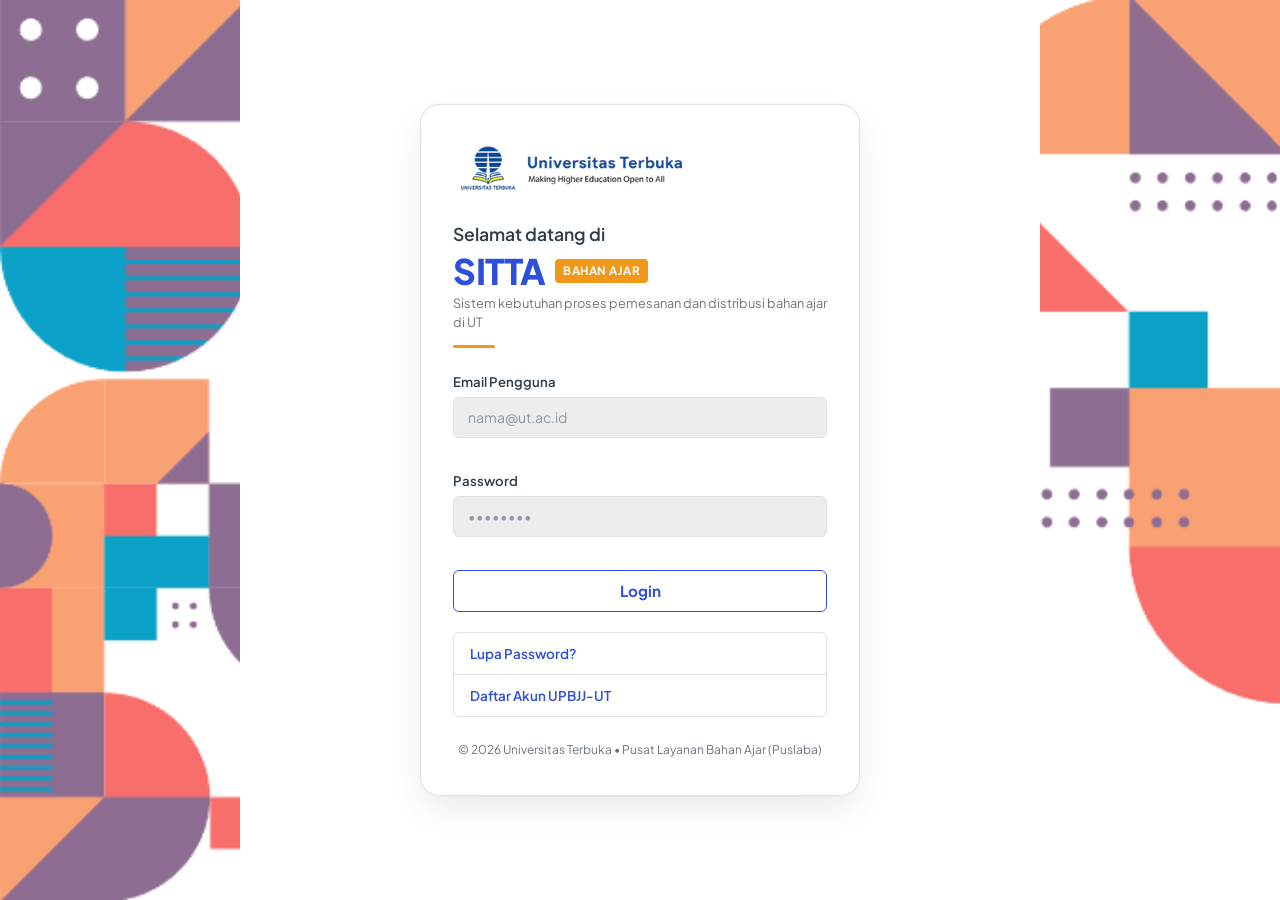
<file: index.html>
<!DOCTYPE html>
<html lang="id">
<head>
  <meta charset="UTF-8">
  <meta name="viewport" content="width=device-width, initial-scale=1.0">
  <meta http-equiv="refresh" content="0; url=./tugas_1/">
  <title>SITTA — Tugas 1</title>
</head>
<body>
  <p>Mengalihkan ke <a href="./tugas_1/">SITTA Tugas 1</a>.</p>
</body>
</html>
</file>
<file: tugas_1/css/style.css>
/* ==========================================================================
   SITTA Universitas Terbuka — MyUT Theme & Admisi UT Geometric Ornaments
   Colors: Biru #2d4fdc, Putih #fff, Abu-abu #ededed/#dee2e6, Kuning #f09819
   ========================================================================== */

:root {
  /* 4 Core MyUT Colors */
  --myut-blue: #2d4fdc;            /* Biru Khas MyUT */
  --myut-blue-hover: #1f3bbd;      /* Biru Gelap Hover */
  --myut-blue-soft: #eef2ff;       /* Biru Lembut untuk Seleksi & Background Aktif */
  --myut-blue-border: #c7d2fe;     /* Border Biru Lembut */

  --myut-white: #ffffff;           /* Putih Murni */

  --myut-gray-bg: #f8f9fa;         /* Abu-abu Latar Belakang */
  --myut-gray-input: #ededed;      /* Abu-abu Khas Input MyUT */
  --myut-gray-border: #dee2e6;     /* Abu-abu Garis Pembatas */
  --myut-gray-subtle: #f8f9fa;     /* Abu-abu Tabel Header */
  --myut-gray-text: #6c757d;       /* Abu-abu Teks Sekunder/Muted */
  --myut-gray-dark: #2d3d4a;       /* Abu-abu Gelap / Teks Utama */

  --myut-yellow: #f09819;          /* Kuning/Oranye Khas MyUT (Badge & Aksen) */
  --myut-yellow-soft: #fff8ed;     /* Kuning/Oranye Lembut */
  --myut-yellow-border: #ffe5c4;   /* Border Kuning/Oranye */

  /* Status Colors */
  --status-ok-bg: #e6f7ec;
  --status-ok-text: #1e7e34;
  --status-ok-border: #c3e6cb;

  --status-warn-bg: #fff8ed;
  --status-warn-text: #f09819;
  --status-warn-border: #ffe5c4;

  --status-info-bg: #eef2ff;
  --status-info-text: #2d4fdc;
  --status-info-border: #c7d2fe;

  --status-err-bg: #fdf2f2;
  --status-err-text: #e02424;
  --status-err-border: #f8b4b4;

  /* Sizing & Radii */
  --radius-sm: 4px;
  --radius-md: 6px;
  --radius-lg: 10px;
  --radius-xl: 20px;
  --radius-full: 9999px;

  --shadow-card: 0 1px 3px rgba(45, 61, 74, 0.06), 0 1px 2px rgba(45, 61, 74, 0.04);
  --shadow-modal: 0 10px 30px rgba(45, 61, 74, 0.15);

  --font-family: 'Plus Jakarta Sans', -apple-system, BlinkMacSystemFont, "Segoe UI", Roboto, Arial, sans-serif;
}

/* ==========================================================================
   Base Resets
   ========================================================================== */
*, *::before, *::after {
  box-sizing: border-box;
}

html, body {
  margin: 0;
  padding: 0;
  min-height: 100%;
}

body {
  font-family: var(--font-family);
  color: var(--myut-gray-dark);
  background-color: var(--myut-gray-bg);
  line-height: 1.5;
  font-size: 0.9rem;
  -webkit-font-smoothing: antialiased;
}

h1, h2, h3, h4, h5, h6 {
  color: var(--myut-gray-dark);
  font-weight: 700;
  margin-top: 0;
  margin-bottom: 0.4rem;
  line-height: 1.25;
}

h1 { font-size: 1.35rem; }
h2 { font-size: 1.15rem; }
h3 { font-size: 1rem; }

p {
  margin-top: 0;
  margin-bottom: 0.6rem;
}

a {
  color: var(--myut-blue);
  text-decoration: none;
}

a:hover {
  text-decoration: underline;
}

.muted {
  color: var(--myut-gray-text);
  font-size: 0.85rem;
}

.text-blue {
  color: var(--myut-blue);
}

.error {
  color: var(--status-err-text);
  font-size: 0.78rem;
  font-weight: 500;
  min-height: 1.1em;
  margin: 0.25rem 0 0;
}

.hidden, [hidden] {
  display: none !important;
}

/* ==========================================================================
   Buttons & Form Controls
   ========================================================================== */
.btn {
  display: inline-flex;
  align-items: center;
  justify-content: center;
  gap: 0.4rem;
  border: 1px solid transparent;
  border-radius: var(--radius-md);
  padding: 0.6rem 1.2rem;
  font-family: inherit;
  font-size: 0.88rem;
  font-weight: 600;
  cursor: pointer;
  background: var(--myut-white);
  color: var(--myut-gray-dark);
  transition: all 0.15s ease;
  line-height: 1.3;
}

.btn-primary {
  background: var(--myut-blue);
  color: var(--myut-white);
  border-color: var(--myut-blue);
}

.btn-primary:hover {
  background: var(--myut-blue-hover);
  border-color: var(--myut-blue-hover);
}

/* Tombol Outline Biru Khas MyUT */
.btn-myut-outline {
  background: var(--myut-white);
  border: 1.5px solid var(--myut-blue);
  color: var(--myut-blue);
  font-weight: 700;
  font-size: 0.95rem;
  padding: 0.65rem 1rem;
}

.btn-myut-outline:hover {
  background: var(--myut-blue);
  color: var(--myut-white);
}

.btn-ghost {
  background: var(--myut-white);
  border-color: var(--myut-gray-border);
  color: var(--myut-gray-dark);
}

.btn-ghost:hover {
  background: var(--myut-gray-bg);
}

.btn-block {
  width: 100%;
}

.btn-sm {
  padding: 0.35rem 0.75rem;
  font-size: 0.8rem;
  border-radius: var(--radius-sm);
}

.link-btn {
  background: none;
  border: none;
  color: var(--myut-blue);
  font-family: inherit;
  font-size: 0.84rem;
  font-weight: 600;
  cursor: pointer;
  padding: 0.2rem;
}

.link-btn:hover {
  text-decoration: underline;
}

/* Input Fields dengan Background Abu-Abu MyUT (#ededed) */
.field {
  display: flex;
  flex-direction: column;
  margin-bottom: 0.95rem;
}

.field label {
  font-size: 0.825rem;
  font-weight: 600;
  color: var(--myut-gray-dark);
  margin-bottom: 0.35rem;
}

.field input,
.field select,
.input-myut {
  width: 100%;
  border: 1px solid var(--myut-gray-border);
  border-radius: var(--radius-md);
  padding: 0.65rem 0.85rem;
  font-size: 0.88rem;
  font-family: inherit;
  color: var(--myut-gray-dark);
  background: var(--myut-gray-input);
  transition: all 0.15s ease;
}

.field input::placeholder,
.input-myut::placeholder {
  color: #8c98a4;
}

.field input:focus,
.field select:focus,
.input-myut:focus {
  outline: none;
  background: var(--myut-white);
  border-color: var(--myut-blue);
  box-shadow: 0 0 0 2px var(--myut-blue-soft);
}

.field input.invalid,
.field select.invalid,
.input-myut.invalid {
  border-color: var(--status-err-text);
  background-color: var(--status-err-bg);
}

.form-grid {
  display: grid;
  grid-template-columns: repeat(auto-fit, minmax(200px, 1fr));
  gap: 0.85rem 1rem;
}

/* ==========================================================================
   AUTH / LOGIN PAGE (Admisi-SIA UT Geometric Background)
   ========================================================================== */
.page-auth {
  background-color: #ffffff;
  min-height: 100vh;
  display: flex;
  align-items: center;
  justify-content: center;
  padding: 2rem 1.5rem;
  position: relative;
  overflow-x: hidden;
}

/* Ornamen Geometris Kiri & Kanan (Khas Admisi-SIA UT) */
.auth-bg-ornament-left {
  position: fixed;
  left: 0;
  top: 0;
  bottom: 0;
  width: 240px;
  background-image: url('../assets/ornament-left.png');
  background-repeat: no-repeat;
  background-size: cover;
  background-position: left center;
  pointer-events: none;
  z-index: 1;
}

.auth-bg-ornament-right {
  position: fixed;
  right: 0;
  top: 0;
  bottom: 0;
  width: 240px;
  background-image: url('../assets/ornament-right.png');
  background-repeat: no-repeat;
  background-size: cover;
  background-position: right center;
  pointer-events: none;
  z-index: 1;
}

.auth-wrapper {
  width: 100%;
  max-width: 440px;
  position: relative;
  z-index: 10;
}

.auth-card-myut {
  background: rgba(255, 255, 255, 0.98);
  border: 1px solid var(--myut-gray-border);
  border-radius: var(--radius-xl);
  padding: 2.25rem 2rem;
  box-shadow: 0 15px 35px -5px rgba(45, 61, 74, 0.12), 0 0 1px rgba(45, 61, 74, 0.2);
}

.auth-header-logo {
  text-align: left;
  margin-bottom: 1.5rem;
}

.ut-brand-img {
  height: auto;
  max-width: 240px;
  display: block;
}

.auth-welcome-block {
  margin-bottom: 1.5rem;
}

.welcome-text {
  font-size: 1.1rem;
  font-weight: 600;
  color: var(--myut-gray-dark);
  margin: 0 0 0.35rem;
}

.sitta-logo-badge {
  display: flex;
  align-items: center;
  gap: 0.6rem;
}

.sitta-text-blue {
  font-size: 2.2rem;
  font-weight: 800;
  color: var(--myut-blue);
  letter-spacing: -0.5px;
  line-height: 1;
}

.badge-tag-orange {
  background: var(--myut-yellow);
  color: var(--myut-white);
  font-size: 0.72rem;
  font-weight: 700;
  padding: 3px 8px;
  border-radius: var(--radius-sm);
  text-transform: uppercase;
  letter-spacing: 0.5px;
}

.sitta-sub-text {
  font-size: 0.8rem;
  color: var(--myut-gray-text);
  margin: 0.35rem 0 0;
}

.accent-bar-orange {
  width: 42px;
  height: 3px;
  background: var(--myut-yellow);
  border-radius: 2px;
  margin-top: 0.75rem;
}

.auth-form {
  margin-bottom: 1.25rem;
}

/* Helper Box dengan Garis Pembatas (Sesuai Screenshot MyUT) */
.myut-helper-card {
  border: 1px solid var(--myut-gray-border);
  border-radius: var(--radius-md);
  background: var(--myut-white);
  overflow: hidden;
  margin-top: 1.25rem;
}

.myut-link-row {
  width: 100%;
  padding: 0.75rem 1rem;
  background: none;
  border: none;
  color: var(--myut-blue);
  font-family: inherit;
  font-size: 0.84rem;
  font-weight: 600;
  text-align: left;
  cursor: pointer;
  transition: background 0.15s ease;
}

.myut-link-row:hover {
  background: var(--myut-blue-soft);
}

.myut-helper-divider {
  height: 1px;
  background-color: var(--myut-gray-border);
}

.auth-footer-text {
  text-align: center;
  margin-top: 1.5rem;
}

.auth-footer-text p {
  font-size: 0.75rem;
  color: var(--myut-gray-text);
  margin: 0;
}

/* ==========================================================================
   APP LAYOUT (Dashboard, Stok, Tracking)
   ========================================================================== */
.layout {
  display: grid;
  grid-template-columns: 240px 1fr;
  min-height: 100vh;
}

/* Sidebar Navigasi */
.sidebar {
  background: var(--myut-white);
  border-right: 1px solid var(--myut-gray-border);
  display: flex;
  flex-direction: column;
  padding: 1.25rem 0.85rem;
  position: sticky;
  top: 0;
  height: 100vh;
  overflow: hidden;
}

.sidebar-brand {
  display: flex;
  align-items: center;
  gap: 0.4rem;
  padding: 0.25rem 0.6rem 1.1rem;
  border-bottom: 1px solid var(--myut-gray-border);
  margin-bottom: 0.75rem;
}

.brand-name {
  color: var(--myut-blue);
  font-weight: 800;
  font-size: 1.25rem;
  letter-spacing: 0.5px;
}

.brand-tag {
  background: var(--myut-yellow);
  color: var(--myut-white);
  font-size: 0.68rem;
  font-weight: 700;
  padding: 2px 6px;
  border-radius: var(--radius-sm);
}

.nav {
  display: flex;
  flex-direction: column;
  gap: 0.2rem;
  flex: 1 1 auto;
  min-height: 0;
  overflow-y: auto;
}

.nav-section-title {
  font-size: 0.68rem;
  font-weight: 700;
  color: var(--myut-gray-text);
  text-transform: uppercase;
  letter-spacing: 0.5px;
  padding: 0.75rem 0.6rem 0.3rem;
}

.nav-item {
  display: flex;
  align-items: center;
  gap: 0.6rem;
  width: 100%;
  text-align: left;
  background: none;
  border: none;
  color: var(--myut-gray-dark);
  font-family: inherit;
  font-size: 0.85rem;
  font-weight: 500;
  padding: 0.55rem 0.65rem;
  border-radius: var(--radius-md);
  cursor: pointer;
  transition: all 0.15s ease;
}

.nav-item .nav-icon {
  display: flex;
  align-items: center;
  color: var(--myut-gray-text);
}

.nav-item:hover {
  background: var(--myut-gray-bg);
  color: var(--myut-gray-dark);
}

.nav-item:hover .nav-icon {
  color: var(--myut-blue);
}

.nav-item.is-active {
  background: var(--myut-blue-soft);
  color: var(--myut-blue);
  font-weight: 700;
}

.nav-item.is-active .nav-icon {
  color: var(--myut-blue);
}

.nav-toggle {
  justify-content: space-between;
}

.nav-item-left {
  display: flex;
  align-items: center;
  gap: 0.6rem;
}

.caret {
  font-size: 0.8rem;
  color: var(--myut-gray-text);
}

.subnav {
  display: flex;
  flex-direction: column;
  gap: 0.15rem;
  margin: 0.15rem 0 0.3rem 1.1rem;
  padding-left: 0.5rem;
  border-left: 1.5px solid var(--myut-gray-border);
}

.nav-sub {
  display: flex;
  align-items: center;
  background: none;
  border: none;
  color: var(--myut-gray-text);
  font-family: inherit;
  font-size: 0.82rem;
  text-align: left;
  padding: 0.45rem 0.6rem;
  border-radius: var(--radius-sm);
  cursor: pointer;
}

.nav-sub:hover {
  background: var(--myut-gray-bg);
  color: var(--myut-gray-dark);
}

.nav-sub.is-active {
  color: var(--myut-blue);
  font-weight: 700;
}

/* Sidebar User Info */
.sidebar-user {
  border-top: 1px solid var(--myut-gray-border);
  padding-top: 0.75rem;
  margin-top: 0.5rem;
  display: flex;
  align-items: center;
  justify-content: space-between;
}

.user-meta {
  min-width: 0;
}

.user-nama {
  margin: 0;
  font-weight: 700;
  font-size: 0.84rem;
  color: var(--myut-gray-dark);
  white-space: nowrap;
  overflow: hidden;
  text-overflow: ellipsis;
}

.user-role {
  margin: 0;
  font-size: 0.72rem;
  color: var(--myut-gray-text);
  white-space: nowrap;
  overflow: hidden;
  text-overflow: ellipsis;
}

/* ==========================================================================
   CONTENT AREA & TOPBAR
   ========================================================================== */
.content {
  width: 100%;
  max-width: 1140px;
  margin: 0 auto;
  padding: 1.5rem 1.75rem;
}

.topbar {
  display: flex;
  justify-content: space-between;
  align-items: center;
  margin-bottom: 1.25rem;
  padding-bottom: 0.85rem;
  border-bottom: 1px solid var(--myut-gray-border);
}

.topbar-left h1 {
  margin: 0 0 0.15rem;
  font-size: 1.35rem;
  color: var(--myut-gray-dark);
}

/* ==========================================================================
   PANELS & STAT CARDS
   ========================================================================== */
.panel {
  display: none;
}

.panel.is-active {
  display: block;
}

.panel-card {
  background: var(--myut-white);
  border: 1px solid var(--myut-gray-border);
  border-radius: var(--radius-md);
  padding: 1.25rem 1.4rem;
  box-shadow: var(--shadow-card);
  margin-bottom: 1.25rem;
}

.welcome-card {
  border-left: 4px solid var(--myut-blue);
}

.stat-grid {
  display: grid;
  grid-template-columns: repeat(auto-fit, minmax(200px, 1fr));
  gap: 1rem;
  margin-bottom: 1.25rem;
}

.stat-card {
  background: var(--myut-white);
  border: 1px solid var(--myut-gray-border);
  border-radius: var(--radius-md);
  padding: 1.15rem 1.25rem;
  box-shadow: var(--shadow-card);
  border-left: 3px solid var(--myut-blue);
}

.stat-card.highlight-orange {
  border-left-color: var(--myut-yellow);
}

.stat-label {
  font-size: 0.78rem;
  font-weight: 600;
  color: var(--myut-gray-text);
  text-transform: uppercase;
  letter-spacing: 0.3px;
}

.stat-value {
  margin: 0.25rem 0;
  font-size: 1.75rem;
  font-weight: 800;
  color: var(--myut-gray-dark);
  line-height: 1.2;
}

.stat-desc {
  font-size: 0.74rem;
  color: var(--myut-gray-text);
}

/* ==========================================================================
   TABLES & BADGES
   ========================================================================== */
.table-wrap {
  overflow-x: auto;
  border: 1px solid var(--myut-gray-border);
  border-radius: var(--radius-md);
  background: var(--myut-white);
  margin-top: 0.75rem;
}

.table {
  width: 100%;
  border-collapse: collapse;
  font-size: 0.86rem;
  text-align: left;
}

.table thead th {
  background: var(--myut-gray-subtle);
  color: var(--myut-gray-dark);
  font-size: 0.75rem;
  font-weight: 700;
  text-transform: uppercase;
  letter-spacing: 0.4px;
  padding: 0.75rem 0.9rem;
  border-bottom: 1px solid var(--myut-gray-border);
}

.table tbody td {
  padding: 0.75rem 0.9rem;
  border-bottom: 1px solid var(--myut-gray-border);
  color: var(--myut-gray-dark);
  vertical-align: middle;
}

.table tbody tr:last-child td {
  border-bottom: none;
}

.table tbody tr:hover {
  background-color: var(--myut-blue-soft);
}

.row-cover {
  width: 38px;
  height: 52px;
  object-fit: cover;
  border-radius: var(--radius-sm);
  display: block;
  border: 1px solid var(--myut-gray-border);
  background: var(--myut-gray-input);
}

/* Badges */
.badge {
  display: inline-flex;
  align-items: center;
  padding: 0.2rem 0.55rem;
  border-radius: var(--radius-full);
  font-size: 0.73rem;
  font-weight: 600;
  line-height: 1.2;
}

.badge-ok {
  background-color: var(--status-ok-bg);
  color: var(--status-ok-text);
  border: 1px solid var(--status-ok-border);
}

.badge-warn {
  background-color: var(--status-warn-bg);
  color: var(--status-warn-text);
  border: 1px solid var(--status-warn-border);
}

.badge-info {
  background-color: var(--status-info-bg);
  color: var(--status-info-text);
  border: 1px solid var(--status-info-border);
}

.empty {
  color: var(--myut-gray-text);
  font-size: 0.85rem;
  padding: 1.25rem;
  text-align: center;
}

/* ==========================================================================
   TRACKING PAGE & STEPPER (Dengan SVG Icons Dikemas, Dikirim, Diterima)
   ========================================================================== */
.tracking-search-card {
  max-width: 680px;
  margin: 0 auto 1.25rem;
}

.search-flex-row {
  display: flex;
  align-items: flex-end;
  gap: 0.65rem;
}

.field-search-input {
  flex: 1;
  margin-bottom: 0;
}

.empty-box {
  max-width: 680px;
  margin: 0 auto 1.25rem;
  background: var(--myut-white);
  border: 1px dashed var(--myut-gray-border);
  border-radius: var(--radius-md);
  padding: 1.25rem;
  text-align: center;
  color: var(--myut-gray-text);
}

.tracking-result-card {
  max-width: 680px;
  margin: 0 auto 1.25rem;
}

.hasil-head {
  display: flex;
  align-items: center;
  justify-content: space-between;
  padding-bottom: 0.85rem;
  margin-bottom: 1rem;
  border-bottom: 1px solid var(--myut-gray-border);
}

.hasil-label {
  font-size: 0.72rem;
  font-weight: 600;
  text-transform: uppercase;
  color: var(--myut-gray-text);
}

.hasil-head h2 {
  margin: 0.1rem 0 0;
}

/* Stepper dengan SVG Icons */
.stepper {
  list-style: none;
  display: flex;
  gap: 0.75rem;
  padding: 0;
  margin: 1rem 0 1.25rem;
}

.stepper .step {
  flex: 1;
  text-align: center;
  padding: 0.85rem 0.65rem;
  border: 1px solid var(--myut-gray-border);
  border-radius: var(--radius-md);
  background: var(--myut-white);
  color: var(--myut-gray-text);
  display: flex;
  flex-direction: column;
  align-items: center;
  gap: 0.45rem;
  transition: all 0.15s ease;
}

.step-icon-wrap {
  width: 2.3rem;
  height: 2.3rem;
  border-radius: 50%;
  background: var(--myut-gray-input);
  border: 1px solid var(--myut-gray-border);
  display: flex;
  align-items: center;
  justify-content: center;
  color: var(--myut-gray-text);
  transition: all 0.15s ease;
}

.step-icon-wrap svg {
  display: block;
}

.step-label {
  font-size: 0.82rem;
  font-weight: 600;
}

/* Status Tahap Selesai (is-done) */
.stepper .step.is-done {
  background: var(--myut-blue-soft);
  border-color: var(--myut-blue-border);
  color: var(--myut-blue);
}

.stepper .step.is-done .step-icon-wrap {
  background: var(--myut-blue);
  border-color: var(--myut-blue);
  color: var(--myut-white);
}

/* Status Tahap Aktif (is-active) */
.stepper .step.is-active {
  background: var(--myut-yellow-soft);
  border-color: var(--myut-yellow);
  color: #a35d00;
  font-weight: 700;
}

.stepper .step.is-active .step-icon-wrap {
  background: var(--myut-yellow);
  border-color: var(--myut-yellow);
  color: var(--myut-white);
}

/* Info Grid */
.info-grid {
  display: grid;
  grid-template-columns: repeat(auto-fit, minmax(130px, 1fr));
  gap: 0.65rem;
  background: var(--myut-gray-bg);
  border: 1px solid var(--myut-gray-border);
  border-radius: var(--radius-md);
  padding: 0.85rem 1rem;
  margin: 0 0 1.25rem;
}

.info-cell dt {
  font-size: 0.72rem;
  color: var(--myut-gray-text);
  margin-bottom: 0.15rem;
  font-weight: 600;
  text-transform: uppercase;
}

.info-cell dd {
  margin: 0;
  font-size: 0.86rem;
  font-weight: 700;
  color: var(--myut-gray-dark);
}

/* Timeline */
.timeline-section {
  padding-top: 0.5rem;
}

.timeline {
  list-style: none;
  margin: 0.75rem 0 0;
  padding: 0 0 0 1rem;
  border-left: 2px solid var(--myut-gray-border);
}

.timeline li {
  position: relative;
  padding: 0 0 1rem 0.75rem;
}

.timeline li::before {
  content: "";
  position: absolute;
  left: -1.35rem;
  top: 0.3rem;
  width: 8px;
  height: 8px;
  border-radius: 50%;
  background: var(--myut-blue);
}

.timeline .t-waktu {
  font-size: 0.74rem;
  color: var(--myut-gray-text);
  font-weight: 600;
  margin: 0 0 0.15rem;
}

.timeline .t-ket {
  font-size: 0.85rem;
  color: var(--myut-gray-dark);
  margin: 0;
}

/* ==========================================================================
   MODALS
   ========================================================================== */
.modal {
  position: fixed;
  inset: 0;
  background: rgba(45, 61, 74, 0.4);
  display: flex;
  align-items: center;
  justify-content: center;
  padding: 1rem;
  z-index: 999;
}

.modal-box {
  background: var(--myut-white);
  border-radius: var(--radius-md);
  padding: 1.5rem;
  width: 100%;
  max-width: 420px;
  box-shadow: var(--shadow-modal);
  border: 1px solid var(--myut-gray-border);
}

.modal-actions {
  display: flex;
  justify-content: flex-end;
  gap: 0.5rem;
  margin-top: 1rem;
}

.info-contact-card {
  background: var(--myut-gray-bg);
  border: 1px solid var(--myut-gray-border);
  border-radius: var(--radius-md);
  padding: 0.75rem 0.9rem;
  margin: 0.85rem 0;
}

.contact-item {
  display: flex;
  flex-direction: column;
  margin-bottom: 0.4rem;
}

.contact-item:last-child {
  margin-bottom: 0;
}

.contact-label {
  font-size: 0.72rem;
  color: var(--myut-gray-text);
  font-weight: 600;
}

.contact-value {
  font-size: 0.85rem;
  font-weight: 700;
  color: var(--myut-gray-dark);
}

/* ==========================================================================
   RESPONSIVE BREAKPOINTS
   ========================================================================== */
@media (max-width: 960px) {
  .auth-bg-ornament-left,
  .auth-bg-ornament-right {
    opacity: 0.35;
    width: 180px;
  }
}

@media (max-width: 820px) {
  .layout {
    grid-template-columns: 1fr;
  }

  .sidebar {
    height: auto;
    position: sticky;
    top: 0;
    z-index: 40;
    padding: 0.65rem 1rem;
    flex-direction: row;
    flex-wrap: wrap;
    align-items: center;
    gap: 0.4rem 0.85rem;
  }

  .sidebar-brand {
    padding: 0;
    margin: 0;
    border: none;
  }

  .nav-section-title {
    display: none;
  }

  .nav {
    order: 3;
    flex: 1 1 100%;
    flex-direction: row;
    overflow-x: auto;
    gap: 0.3rem;
    padding: 0.35rem 0 0.1rem;
  }

  .nav-item {
    width: auto;
    flex: 0 0 auto;
    padding: 0.45rem 0.7rem;
    font-size: 0.82rem;
    white-space: nowrap;
  }

  .nav-group {
    display: contents;
  }

  .subnav {
    flex: 0 0 auto;
    flex-direction: row;
    margin: 0;
    padding: 0;
    border: none;
    gap: 0.3rem;
  }

  .nav-sub {
    flex: 0 0 auto;
    padding: 0.45rem 0.6rem;
    white-space: nowrap;
    background: var(--myut-gray-bg);
  }

  .sidebar-user {
    order: 2;
    margin: 0 0 0 auto;
    padding: 0;
    border: none;
  }

  .sidebar-user .user-meta {
    display: none;
  }

  .content {
    padding: 1.15rem 1rem 1.75rem;
  }
}

@media (max-width: 640px) {
  .auth-bg-ornament-left,
  .auth-bg-ornament-right {
    display: none;
  }

  .auth-card-myut {
    padding: 1.75rem 1.25rem;
  }

  .search-flex-row {
    flex-direction: column;
  }

  .search-flex-row .btn {
    width: 100%;
  }

  .stepper {
    flex-direction: column;
  }

  .modal-actions {
    flex-direction: column;
  }

  .modal-actions .btn {
    width: 100%;
  }
}
</file>
<file: tugas_2/css/style.css>
/* ==========================================================================
   SITTA Universitas Terbuka — MyUT Theme & Admisi UT Geometric Ornaments
   Colors: Biru #2d4fdc, Putih #fff, Abu-abu #ededed/#dee2e6, Kuning #f09819
   ========================================================================== */

:root {
  /* 4 Core MyUT Colors */
  --myut-blue: #2d4fdc;            /* Biru Khas MyUT */
  --myut-blue-hover: #1f3bbd;      /* Biru Gelap Hover */
  --myut-blue-soft: #eef2ff;       /* Biru Lembut untuk Seleksi & Background Aktif */
  --myut-blue-border: #c7d2fe;     /* Border Biru Lembut */

  --myut-white: #ffffff;           /* Putih Murni */

  --myut-gray-bg: #f8f9fa;         /* Abu-abu Latar Belakang */
  --myut-gray-input: #ededed;      /* Abu-abu Khas Input MyUT */
  --myut-gray-border: #dee2e6;     /* Abu-abu Garis Pembatas */
  --myut-gray-subtle: #f8f9fa;     /* Abu-abu Tabel Header */
  --myut-gray-text: #6c757d;       /* Abu-abu Teks Sekunder/Muted */
  --myut-gray-dark: #2d3d4a;       /* Abu-abu Gelap / Teks Utama */

  --myut-yellow: #f09819;          /* Kuning/Oranye Khas MyUT (Badge & Aksen) */
  --myut-yellow-soft: #fff8ed;     /* Kuning/Oranye Lembut */
  --myut-yellow-border: #ffe5c4;   /* Border Kuning/Oranye */

  /* Status Colors */
  --status-ok-bg: #e6f7ec;
  --status-ok-text: #1e7e34;
  --status-ok-border: #c3e6cb;

  --status-warn-bg: #fff8ed;
  --status-warn-text: #f09819;
  --status-warn-border: #ffe5c4;

  --status-info-bg: #eef2ff;
  --status-info-text: #2d4fdc;
  --status-info-border: #c7d2fe;

  --status-err-bg: #fdf2f2;
  --status-err-text: #e02424;
  --status-err-border: #f8b4b4;

  /* Sizing & Radii */
  --radius-sm: 4px;
  --radius-md: 6px;
  --radius-lg: 10px;
  --radius-xl: 20px;
  --radius-full: 9999px;

  --shadow-card: 0 1px 3px rgba(45, 61, 74, 0.06), 0 1px 2px rgba(45, 61, 74, 0.04);
  --shadow-modal: 0 10px 30px rgba(45, 61, 74, 0.15);

  --font-family: 'Plus Jakarta Sans', -apple-system, BlinkMacSystemFont, "Segoe UI", Roboto, Arial, sans-serif;
}

/* ==========================================================================
   Base Resets
   ========================================================================== */
*, *::before, *::after {
  box-sizing: border-box;
}

html, body {
  margin: 0;
  padding: 0;
  min-height: 100%;
  width: 100%;
  max-width: 100%;
}

.page-app {
  height: 100vh;
  max-height: 100vh;
  overflow: hidden;
}

body {
  font-family: var(--font-family);
  color: var(--myut-gray-dark);
  background-color: var(--myut-gray-bg);
  line-height: 1.5;
  font-size: 0.9rem;
  -webkit-font-smoothing: antialiased;
}

h1, h2, h3, h4, h5, h6 {
  color: var(--myut-gray-dark);
  font-weight: 700;
  margin-top: 0;
  margin-bottom: 0.4rem;
  line-height: 1.25;
}

h1 { font-size: 1.35rem; }
h2 { font-size: 1.15rem; }
h3 { font-size: 1rem; }

p {
  margin-top: 0;
  margin-bottom: 0.6rem;
}

a {
  color: var(--myut-blue);
  text-decoration: none;
}

a:hover {
  text-decoration: underline;
}

.muted {
  color: var(--myut-gray-text);
  font-size: 0.85rem;
}

.text-blue {
  color: var(--myut-blue);
}

.error {
  color: var(--status-err-text);
  font-size: 0.78rem;
  font-weight: 500;
  min-height: 1.1em;
  margin: 0.25rem 0 0;
}

.hidden, [hidden] {
  display: none !important;
}

/* ==========================================================================
   Buttons & Form Controls
   ========================================================================== */
.btn {
  display: inline-flex;
  align-items: center;
  justify-content: center;
  gap: 0.4rem;
  border: 1px solid transparent;
  border-radius: var(--radius-md);
  padding: 0.6rem 1.2rem;
  font-family: inherit;
  font-size: 0.88rem;
  font-weight: 600;
  cursor: pointer;
  background: var(--myut-white);
  color: var(--myut-gray-dark);
  transition: all 0.15s ease;
  line-height: 1.3;
}

.btn-primary {
  background: var(--myut-blue);
  color: var(--myut-white);
  border-color: var(--myut-blue);
}

.btn-primary:hover {
  background: var(--myut-blue-hover);
  border-color: var(--myut-blue-hover);
}

/* Tombol Outline Biru Khas MyUT */
.btn-myut-outline {
  background: var(--myut-white);
  border: 1.5px solid var(--myut-blue);
  color: var(--myut-blue);
  font-weight: 700;
  font-size: 0.95rem;
  padding: 0.65rem 1rem;
}

.btn-myut-outline:hover {
  background: var(--myut-blue);
  color: var(--myut-white);
}

.btn-ghost {
  background: var(--myut-white);
  border-color: var(--myut-gray-border);
  color: var(--myut-gray-dark);
}

.btn-ghost:hover {
  background: var(--myut-gray-bg);
}

.btn-block {
  width: 100%;
}

.btn-sm {
  padding: 0.35rem 0.75rem;
  font-size: 0.8rem;
  border-radius: var(--radius-sm);
}

.link-btn {
  background: none;
  border: none;
  color: var(--myut-blue);
  font-family: inherit;
  font-size: 0.84rem;
  font-weight: 600;
  cursor: pointer;
  padding: 0.2rem;
}

.link-btn:hover {
  text-decoration: underline;
}

/* Input Fields dengan Background Abu-Abu MyUT (#ededed) */
.field {
  display: flex;
  flex-direction: column;
  margin-bottom: 0.95rem;
}

.field label {
  font-size: 0.825rem;
  font-weight: 600;
  color: var(--myut-gray-dark);
  margin-bottom: 0.35rem;
}

.field input,
.field select,
.input-myut {
  width: 100%;
  border: 1px solid var(--myut-gray-border);
  border-radius: var(--radius-md);
  padding: 0.65rem 0.85rem;
  font-size: 0.88rem;
  font-family: inherit;
  color: var(--myut-gray-dark);
  background: var(--myut-gray-input);
  transition: all 0.15s ease;
}

.field input::placeholder,
.input-myut::placeholder {
  color: #8c98a4;
}

.field input:focus,
.field select:focus,
.input-myut:focus {
  outline: none;
  background: var(--myut-white);
  border-color: var(--myut-blue);
  box-shadow: 0 0 0 2px var(--myut-blue-soft);
}

.field input.invalid,
.field select.invalid,
.input-myut.invalid,
.input-myut.input-error {
  border-color: var(--status-err-text);
  background-color: var(--status-err-bg);
}

.input-myut.invalid:focus,
.input-myut.input-error:focus {
  border-color: var(--status-err-text);
  box-shadow: 0 0 0 2px rgba(224, 36, 36, 0.15);
}


.form-grid {
  display: grid;
  grid-template-columns: repeat(auto-fit, minmax(200px, 1fr));
  gap: 0.85rem 1rem;
}

/* ==========================================================================
   AUTH / LOGIN PAGE (Admisi-SIA UT Geometric Background)
   ========================================================================== */
.page-auth {
  background-color: #ffffff;
  min-height: 100vh;
  display: flex;
  align-items: center;
  justify-content: center;
  padding: 2rem 1.5rem;
  position: relative;
  overflow-x: hidden;
}

/* Ornamen Geometris Kiri & Kanan (Khas Admisi-SIA UT) */
.auth-bg-ornament-left {
  position: fixed;
  left: 0;
  top: 0;
  bottom: 0;
  width: 240px;
  background-image: url('../assets/ornament-left.png');
  background-repeat: no-repeat;
  background-size: cover;
  background-position: left center;
  pointer-events: none;
  z-index: 1;
}

.auth-bg-ornament-right {
  position: fixed;
  right: 0;
  top: 0;
  bottom: 0;
  width: 240px;
  background-image: url('../assets/ornament-right.png');
  background-repeat: no-repeat;
  background-size: cover;
  background-position: right center;
  pointer-events: none;
  z-index: 1;
}

.auth-wrapper {
  width: 100%;
  max-width: 440px;
  position: relative;
  z-index: 10;
}

.auth-card-myut {
  background: rgba(255, 255, 255, 0.98);
  border: 1px solid var(--myut-gray-border);
  border-radius: var(--radius-xl);
  padding: 2.25rem 2rem;
  box-shadow: 0 15px 35px -5px rgba(45, 61, 74, 0.12), 0 0 1px rgba(45, 61, 74, 0.2);
}

.auth-header-logo {
  text-align: left;
  margin-bottom: 1.5rem;
}

.ut-brand-img {
  height: auto;
  max-width: 240px;
  display: block;
}

.auth-welcome-block {
  margin-bottom: 1.5rem;
}

.welcome-text {
  font-size: 1.1rem;
  font-weight: 600;
  color: var(--myut-gray-dark);
  margin: 0 0 0.35rem;
}

.sitta-logo-badge {
  display: flex;
  align-items: center;
  gap: 0.6rem;
}

.sitta-text-blue {
  font-size: 2.2rem;
  font-weight: 800;
  color: var(--myut-blue);
  letter-spacing: -0.5px;
  line-height: 1;
}

.badge-tag-orange {
  background: var(--myut-yellow);
  color: var(--myut-white);
  font-size: 0.72rem;
  font-weight: 700;
  padding: 3px 8px;
  border-radius: var(--radius-sm);
  text-transform: uppercase;
  letter-spacing: 0.5px;
}

.sitta-sub-text {
  font-size: 0.8rem;
  color: var(--myut-gray-text);
  margin: 0.35rem 0 0;
}

.accent-bar-orange {
  width: 42px;
  height: 3px;
  background: var(--myut-yellow);
  border-radius: 2px;
  margin-top: 0.75rem;
}

.auth-form {
  margin-bottom: 1.25rem;
}

/* Helper Box dengan Garis Pembatas (Sesuai Screenshot MyUT) */
.myut-helper-card {
  border: 1px solid var(--myut-gray-border);
  border-radius: var(--radius-md);
  background: var(--myut-white);
  overflow: hidden;
  margin-top: 1.25rem;
}

.myut-link-row {
  width: 100%;
  padding: 0.75rem 1rem;
  background: none;
  border: none;
  color: var(--myut-blue);
  font-family: inherit;
  font-size: 0.84rem;
  font-weight: 600;
  text-align: left;
  cursor: pointer;
  transition: background 0.15s ease;
}

.myut-link-row:hover {
  background: var(--myut-blue-soft);
}

.myut-helper-divider {
  height: 1px;
  background-color: var(--myut-gray-border);
}

.auth-footer-text {
  text-align: center;
  margin-top: 1.5rem;
}

.auth-footer-text p {
  font-size: 0.75rem;
  color: var(--myut-gray-text);
  margin: 0;
}

/* ==========================================================================
   APP LAYOUT (Dashboard, Stok, Tracking)
   ========================================================================== */
.layout {
  display: flex;
  height: 100vh;
  max-height: 100vh;
  overflow: hidden;
  width: 100%;
  box-sizing: border-box;
}

/* Sidebar Navigasi */
.sidebar {
  background: var(--myut-white);
  border-right: 1px solid var(--myut-gray-border);
  display: flex;
  flex-direction: column;
  padding: 1.25rem 0.85rem;
  width: 240px;
  min-width: 240px;
  max-width: 240px;
  height: 100vh;
  max-height: 100vh;
  box-sizing: border-box;
  flex-shrink: 0;
  overflow: hidden;
}

.sidebar-header {
  display: flex;
  align-items: center;
  justify-content: space-between;
  width: 100%;
  flex-shrink: 0;
}

.btn-hamburger {
  display: none;
  align-items: center;
  justify-content: center;
  width: 38px;
  height: 38px;
  background: var(--myut-white);
  border: 1px solid var(--myut-gray-border);
  border-radius: var(--radius-md);
  color: var(--myut-gray-dark);
  cursor: pointer;
  padding: 0;
  transition: all 0.2s ease;
}

.btn-hamburger:hover,
.btn-hamburger:focus {
  background: var(--myut-blue-soft);
  color: var(--myut-blue);
  border-color: var(--myut-blue-border);
  outline: none;
}

.icon-hamburger,
.icon-close {
  display: block;
}

.sidebar-collapse {
  display: flex;
  flex-direction: column;
  flex: 1;
  min-height: 0;
  overflow: hidden;
}

.sidebar-brand {
  display: flex;
  align-items: center;
  gap: 0.4rem;
  padding: 0.25rem 0.6rem 1.1rem;
  border-bottom: 1px solid var(--myut-gray-border);
  margin-bottom: 0.75rem;
}

.brand-name {
  color: var(--myut-blue);
  font-weight: 800;
  font-size: 1.25rem;
  letter-spacing: 0.5px;
}

.brand-tag {
  background: var(--myut-yellow);
  color: var(--myut-white);
  font-size: 0.68rem;
  font-weight: 700;
  padding: 2px 6px;
  border-radius: var(--radius-sm);
}

.nav {
  display: flex;
  flex-direction: column;
  gap: 0.2rem;
  flex: 1 1 auto;
  min-height: 0;
  overflow-y: auto;
}

.nav-section-title {
  font-size: 0.68rem;
  font-weight: 700;
  color: var(--myut-gray-text);
  text-transform: uppercase;
  letter-spacing: 0.5px;
  padding: 0.75rem 0.6rem 0.3rem;
}

.nav-item {
  display: flex;
  align-items: center;
  gap: 0.6rem;
  width: 100%;
  text-align: left;
  background: none;
  border: none;
  color: var(--myut-gray-dark);
  font-family: inherit;
  font-size: 0.85rem;
  font-weight: 500;
  padding: 0.55rem 0.65rem;
  border-radius: var(--radius-md);
  cursor: pointer;
  transition: all 0.15s ease;
}

.nav-item .nav-icon {
  display: flex;
  align-items: center;
  color: var(--myut-gray-text);
}

.nav-item:hover {
  background: var(--myut-gray-bg);
  color: var(--myut-gray-dark);
}

.nav-item:hover .nav-icon {
  color: var(--myut-blue);
}

.nav-item.is-active {
  background: var(--myut-blue-soft);
  color: var(--myut-blue);
  font-weight: 700;
}

.nav-item.is-active .nav-icon {
  color: var(--myut-blue);
}

.nav-toggle {
  justify-content: space-between;
}

.nav-item-left {
  display: flex;
  align-items: center;
  gap: 0.6rem;
}

.caret {
  font-size: 0.8rem;
  color: var(--myut-gray-text);
}

.subnav {
  display: flex;
  flex-direction: column;
  gap: 0.15rem;
  margin: 0.15rem 0 0.3rem 1.1rem;
  padding-left: 0.5rem;
  border-left: 1.5px solid var(--myut-gray-border);
}

.nav-sub {
  display: flex;
  align-items: center;
  background: none;
  border: none;
  color: var(--myut-gray-text);
  font-family: inherit;
  font-size: 0.82rem;
  text-align: left;
  padding: 0.45rem 0.6rem;
  border-radius: var(--radius-sm);
  cursor: pointer;
}

.nav-sub:hover {
  background: var(--myut-gray-bg);
  color: var(--myut-gray-dark);
}

.nav-sub.is-active {
  color: var(--myut-blue);
  font-weight: 700;
}

/* Sidebar User Info */
.sidebar-user {
  border-top: 1px solid var(--myut-gray-border);
  padding-top: 0.75rem;
  margin-top: auto;
  flex-shrink: 0;
  display: flex;
  align-items: center;
  justify-content: space-between;
  background: var(--myut-white);
}

.user-meta {
  min-width: 0;
}

.user-nama {
  margin: 0;
  font-weight: 700;
  font-size: 0.84rem;
  color: var(--myut-gray-dark);
  white-space: nowrap;
  overflow: hidden;
  text-overflow: ellipsis;
}

.user-role {
  margin: 0;
  font-size: 0.72rem;
  color: var(--myut-gray-text);
  white-space: nowrap;
  overflow: hidden;
  text-overflow: ellipsis;
}

/* ==========================================================================
   CONTENT AREA & TOPBAR
   ========================================================================== */
.content {
  flex: 1;
  height: 100vh;
  max-height: 100vh;
  overflow-y: auto;
  overflow-x: hidden;
  width: 100%;
  min-width: 0;
  padding: 1.5rem 1.75rem 2.5rem;
  box-sizing: border-box;
}

.topbar {
  display: flex;
  justify-content: space-between;
  align-items: center;
  margin-bottom: 1.25rem;
  padding-bottom: 0.85rem;
  border-bottom: 1px solid var(--myut-gray-border);
}

.topbar-left h1 {
  margin: 0 0 0.15rem;
  font-size: 1.35rem;
  color: var(--myut-gray-dark);
}

/* ==========================================================================
   PANELS & STAT CARDS
   ========================================================================== */
.panel {
  display: none;
}

.panel.is-active {
  display: block;
}

.panel-card {
  background: var(--myut-white);
  border: 1px solid var(--myut-gray-border);
  border-radius: var(--radius-md);
  padding: 1.25rem 1.4rem;
  box-shadow: var(--shadow-card);
  margin-bottom: 1.25rem;
  width: 100%;
  max-width: 100%;
  min-width: 0;
  box-sizing: border-box;
}

.welcome-card {
  border-left: 4px solid var(--myut-blue);
}

.stat-grid {
  display: grid;
  grid-template-columns: repeat(auto-fit, minmax(200px, 1fr));
  gap: 1rem;
  margin-bottom: 1.25rem;
}

.stat-card {
  background: var(--myut-white);
  border: 1px solid var(--myut-gray-border);
  border-radius: var(--radius-md);
  padding: 1.15rem 1.25rem;
  box-shadow: var(--shadow-card);
  border-left: 3px solid var(--myut-blue);
}

.stat-card.highlight-orange {
  border-left-color: var(--myut-yellow);
}

.stat-label {
  font-size: 0.78rem;
  font-weight: 600;
  color: var(--myut-gray-text);
  text-transform: uppercase;
  letter-spacing: 0.3px;
}

.stat-value {
  margin: 0.25rem 0;
  font-size: 1.75rem;
  font-weight: 800;
  color: var(--myut-gray-dark);
  line-height: 1.2;
}

.stat-desc {
  font-size: 0.74rem;
  color: var(--myut-gray-text);
}

/* ==========================================================================
   TABLES & BADGES
   ========================================================================== */
.table-wrap {
  width: 100%;
  max-width: 100%;
  overflow-x: auto;
  -webkit-overflow-scrolling: touch;
  border: 1px solid var(--myut-gray-border);
  border-radius: var(--radius-md);
  background: var(--myut-white);
  margin-top: 0.5rem;
  box-sizing: border-box;
  position: relative;
}

.table-wrap::-webkit-scrollbar {
  height: 6px;
}

.table-wrap::-webkit-scrollbar-track {
  background: var(--myut-gray-bg);
  border-radius: 4px;
}

.table-wrap::-webkit-scrollbar-thumb {
  background: #c7d2fe;
  border-radius: 4px;
}

.table-wrap::-webkit-scrollbar-thumb:hover {
  background: var(--myut-blue);
}

.table {
  width: 100%;
  min-width: 760px;
  border-collapse: collapse;
  font-size: 0.86rem;
  text-align: left;
}

.table thead th {
  background: var(--myut-gray-subtle);
  color: var(--myut-gray-dark);
  font-size: 0.75rem;
  font-weight: 700;
  text-transform: uppercase;
  letter-spacing: 0.4px;
  padding: 0.75rem 0.9rem;
  border-bottom: 1px solid var(--myut-gray-border);
}

.table tbody td {
  padding: 0.75rem 0.9rem;
  border-bottom: 1px solid var(--myut-gray-border);
  color: var(--myut-gray-dark);
  vertical-align: middle;
}

.table tbody tr:last-child td {
  border-bottom: none;
}

.table tbody tr:hover {
  background-color: var(--myut-blue-soft);
}

.row-cover {
  width: 38px;
  height: 52px;
  object-fit: cover;
  border-radius: var(--radius-sm);
  display: block;
  border: 1px solid var(--myut-gray-border);
  background: var(--myut-gray-input);
}

/* Badges & Tags (Desain Profesional Non-AI Slop) */
.badge {
  display: inline-flex;
  align-items: center;
  justify-content: center;
  padding: 0.22rem 0.6rem;
  border-radius: var(--radius-sm);
  font-size: 0.72rem;
  font-weight: 600;
  line-height: 1.25;
  letter-spacing: 0.02em;
  white-space: nowrap;
}

/* Kategori Bahan Ajar (Default: MK Wajib, MK Pilihan, dll) */
.badge-kategori {
  background-color: #f8fafc;
  color: #334155;
  border: 1px solid #cbd5e1;
}

/* Kategori Khusus Praktikum */
.badge-praktikum,
.badge-kategori-praktikum {
  background-color: #f0f4f8;
  color: #1e3a5f;
  border: 1px solid #94a3b8;
}

/* Status Aman / Selesai / Diterima (Solid Hijau + Teks Putih) */
.badge-ok,
.badge-success {
  background-color: #16a34a;
  color: #ffffff;
  border: 1px solid #16a34a;
}

/* Status Kritis / Menipis / Proses (Solid Kuning + Teks Putih) */
.badge-warn,
.badge-warning {
  background-color: #f09819;
  color: #ffffff;
  border: 1px solid #f09819;
}

/* Status Habis (Solid Merah + Teks Putih) */
.badge-danger {
  background-color: #dc2626;
  color: #ffffff;
  border: 1px solid #dc2626;
}

/* Status Info / Dalam Perjalanan (Solid Biru + Teks Putih) */
.badge-info {
  background-color: #2d4fdc;
  color: #ffffff;
  border: 1px solid #2d4fdc;
}


.empty {
  color: var(--myut-gray-text);
  font-size: 0.85rem;
  padding: 1.25rem;
  text-align: center;
}

/* ==========================================================================
   TRACKING PAGE & STEPPER (Dengan SVG Icons Dikemas, Dikirim, Diterima)
   ========================================================================== */
.tracking-search-card {
  max-width: 680px;
  margin: 0 auto 1.25rem;
}

.search-flex-row {
  display: flex;
  align-items: flex-end;
  gap: 0.65rem;
}

.field-search-input {
  flex: 1;
  margin-bottom: 0;
}

.empty-box {
  max-width: 680px;
  margin: 0 auto 1.25rem;
  background: var(--myut-white);
  border: 1px dashed var(--myut-gray-border);
  border-radius: var(--radius-md);
  padding: 1.25rem;
  text-align: center;
  color: var(--myut-gray-text);
}

.tracking-result-card {
  max-width: 680px;
  margin: 0 auto 1.25rem;
}

.hasil-head {
  display: flex;
  align-items: center;
  justify-content: space-between;
  padding-bottom: 0.85rem;
  margin-bottom: 1rem;
  border-bottom: 1px solid var(--myut-gray-border);
}

.hasil-label {
  font-size: 0.72rem;
  font-weight: 600;
  text-transform: uppercase;
  color: var(--myut-gray-text);
}

.hasil-head h2 {
  margin: 0.1rem 0 0;
}

/* Stepper dengan SVG Icons */
.stepper {
  list-style: none;
  display: flex;
  gap: 0.75rem;
  padding: 0;
  margin: 1rem 0 1.25rem;
}

.stepper .step {
  flex: 1;
  text-align: center;
  padding: 0.85rem 0.65rem;
  border: 1px solid var(--myut-gray-border);
  border-radius: var(--radius-md);
  background: var(--myut-white);
  color: var(--myut-gray-text);
  display: flex;
  flex-direction: column;
  align-items: center;
  gap: 0.45rem;
  transition: all 0.15s ease;
}

.step-icon-wrap {
  width: 2.3rem;
  height: 2.3rem;
  border-radius: 50%;
  background: var(--myut-gray-input);
  border: 1px solid var(--myut-gray-border);
  display: flex;
  align-items: center;
  justify-content: center;
  color: var(--myut-gray-text);
  transition: all 0.15s ease;
}

.step-icon-wrap svg {
  display: block;
}

.step-label {
  font-size: 0.82rem;
  font-weight: 600;
}

/* Status Tahap Selesai (is-done) */
.stepper .step.is-done {
  background: var(--myut-blue-soft);
  border-color: var(--myut-blue-border);
  color: var(--myut-blue);
}

.stepper .step.is-done .step-icon-wrap {
  background: var(--myut-blue);
  border-color: var(--myut-blue);
  color: var(--myut-white);
}

/* Status Tahap Aktif (is-active) */
.stepper .step.is-active {
  background: var(--myut-yellow-soft);
  border-color: var(--myut-yellow);
  color: #a35d00;
  font-weight: 700;
}

.stepper .step.is-active .step-icon-wrap {
  background: var(--myut-yellow);
  border-color: var(--myut-yellow);
  color: var(--myut-white);
}

/* Info Grid */
.info-grid {
  display: grid;
  grid-template-columns: repeat(auto-fit, minmax(130px, 1fr));
  gap: 0.65rem;
  background: var(--myut-gray-bg);
  border: 1px solid var(--myut-gray-border);
  border-radius: var(--radius-md);
  padding: 0.85rem 1rem;
  margin: 0 0 1.25rem;
}

.info-cell dt {
  font-size: 0.72rem;
  color: var(--myut-gray-text);
  margin-bottom: 0.15rem;
  font-weight: 600;
  text-transform: uppercase;
}

.info-cell dd {
  margin: 0;
  font-size: 0.86rem;
  font-weight: 700;
  color: var(--myut-gray-dark);
}

/* Timeline */
.timeline-section {
  padding-top: 0.5rem;
}

.timeline {
  list-style: none;
  margin: 0.75rem 0 0;
  padding: 0 0 0 1rem;
  border-left: 2px solid var(--myut-gray-border);
}

.timeline li {
  position: relative;
  padding: 0 0 1rem 0.75rem;
}

.timeline li::before {
  content: "";
  position: absolute;
  left: -1.35rem;
  top: 0.3rem;
  width: 8px;
  height: 8px;
  border-radius: 50%;
  background: var(--myut-blue);
}

.timeline .t-waktu {
  font-size: 0.74rem;
  color: var(--myut-gray-text);
  font-weight: 600;
  margin: 0 0 0.15rem;
}

.timeline .t-ket {
  font-size: 0.85rem;
  color: var(--myut-gray-dark);
  margin: 0;
}

/* ==========================================================================
   MODALS
   ========================================================================== */
.modal {
  position: fixed;
  inset: 0;
  background: rgba(45, 61, 74, 0.4);
  display: flex;
  align-items: center;
  justify-content: center;
  padding: 1rem;
  z-index: 999;
}

.modal-box {
  background: var(--myut-white);
  border-radius: var(--radius-md);
  padding: 1.5rem;
  width: 100%;
  max-width: 420px;
  box-shadow: var(--shadow-modal);
  border: 1px solid var(--myut-gray-border);
}

.modal-actions {
  display: flex;
  justify-content: flex-end;
  gap: 0.5rem;
  margin-top: 1rem;
}

.info-contact-card {
  background: var(--myut-gray-bg);
  border: 1px solid var(--myut-gray-border);
  border-radius: var(--radius-md);
  padding: 0.75rem 0.9rem;
  margin: 0.85rem 0;
}

.contact-item {
  display: flex;
  flex-direction: column;
  margin-bottom: 0.4rem;
}

.contact-item:last-child {
  margin-bottom: 0;
}

.contact-label {
  font-size: 0.72rem;
  color: var(--myut-gray-text);
  font-weight: 600;
}

.contact-value {
  font-size: 0.85rem;
  font-weight: 700;
  color: var(--myut-gray-dark);
}

.advice-safe {
  color: var(--status-ok-text);
}

.advice-warn {
  color: #d97706;
}

/* Mini Toolbar Format Catatan */
.format-toolbar {
  display: inline-flex;
  align-items: center;
  gap: 0.25rem;
  background: var(--myut-gray-bg);
  padding: 3px 5px;
  border-radius: var(--radius-sm);
  border: 1px solid var(--myut-gray-border);
}

.btn-format {
  display: inline-flex;
  align-items: center;
  gap: 0.25rem;
  padding: 0.18rem 0.45rem;
  font-size: 0.72rem;
  font-weight: 600;
  color: var(--myut-gray-dark);
  background: var(--myut-white);
  border: 1px solid var(--myut-gray-border);
  border-radius: var(--radius-sm);
  cursor: pointer;
  transition: all 0.15s ease;
  line-height: 1.2;
}

.btn-format:hover {
  background: var(--myut-blue-soft);
  color: var(--myut-blue);
  border-color: var(--myut-blue-border);
}

.btn-format:active {
  transform: scale(0.97);
}

.btn-format-clear {
  color: var(--myut-gray-text);
  font-size: 0.68rem;
}

.btn-format-clear:hover {
  background: #fef2f2;
  color: #dc2626;
  border-color: #fecaca;
}

.catatan-preview-wrap {
  display: flex;
  align-items: center;
  gap: 0.5rem;
  margin-top: 0.4rem;
  padding: 0.4rem 0.65rem;
  background: var(--myut-gray-bg);
  border: 1px dashed var(--myut-gray-border);
  border-radius: var(--radius-sm);
  font-size: 0.78rem;
}

.catatan-preview-wrap .preview-label {
  font-weight: 700;
  color: var(--myut-gray-text);
  font-size: 0.7rem;
  text-transform: uppercase;
  letter-spacing: 0.3px;
  flex-shrink: 0;
}

.catatan-preview-wrap .preview-content {
  color: var(--myut-gray-dark);
}



/* ==========================================================================
   RESPONSIVE BREAKPOINTS
   ========================================================================== */
@media (max-width: 960px) {
  .auth-bg-ornament-left,
  .auth-bg-ornament-right {
    opacity: 0.35;
    width: 180px;
  }
}

@media (max-width: 820px) {
  .page-app {
    height: auto;
    max-height: none;
    overflow: visible;
  }

  .layout {
    display: flex;
    flex-direction: column;
    width: 100%;
    max-width: 100%;
    min-height: 100vh;
    height: auto;
    max-height: none;
    overflow: visible;
  }

  /* Responsive Sticky Header with Hamburger */
  .sidebar {
    width: 100%;
    min-width: 100%;
    max-width: 100%;
    height: auto;
    max-height: none;
    position: sticky;
    top: 0;
    z-index: 1000;
    padding: 0.75rem 1rem;
    flex-direction: column;
    overflow: visible;
    box-shadow: 0 2px 8px rgba(45, 61, 74, 0.08);
    border-right: none;
    border-bottom: 1px solid var(--myut-gray-border);
    background: var(--myut-white);
  }

  .sidebar-header {
    width: 100%;
    display: flex;
    align-items: center;
    justify-content: space-between;
  }

  .sidebar-brand {
    padding: 0;
    margin: 0;
    border-bottom: none;
  }

  .btn-hamburger {
    display: inline-flex;
  }

  /* Ikon Hamburger dan Close switch otomatis */
  .sidebar:not(.is-open) .icon-close {
    display: none !important;
  }
  .sidebar.is-open .icon-hamburger {
    display: none !important;
  }

  /* Drawer / Collapse menu navigasi mobile */
  .sidebar-collapse {
    display: none;
    width: 100%;
    flex-direction: column;
    padding-top: 0.85rem;
    margin-top: 0.75rem;
    border-top: 1px solid var(--myut-gray-border);
    max-height: calc(100vh - 65px);
    overflow-y: auto;
  }

  .sidebar.is-open .sidebar-collapse {
    display: flex;
    animation: slideDownMenu 0.22s ease-out forwards;
  }

  @keyframes slideDownMenu {
    from {
      opacity: 0;
      transform: translateY(-8px);
    }
    to {
      opacity: 1;
      transform: translateY(0);
    }
  }

  .nav {
    flex-direction: column;
    overflow-x: visible;
    gap: 0.25rem;
    padding: 0;
  }

  .nav-section-title {
    display: block;
    padding: 0.5rem 0.6rem 0.25rem;
  }

  .nav-item {
    width: 100%;
    padding: 0.65rem 0.75rem;
    font-size: 0.9rem;
  }

  .sidebar-user {
    display: flex;
    align-items: center;
    justify-content: space-between;
    padding-top: 0.85rem;
    margin-top: 0.75rem;
    border-top: 1px solid var(--myut-gray-border);
  }

  .sidebar-user .user-meta {
    display: block;
  }

  .content {
    width: 100%;
    max-width: 100%;
    min-width: 0;
    height: auto;
    max-height: none;
    padding: 1.15rem 0.85rem 2rem;
    overflow: visible;
    box-sizing: border-box;
  }

  .panel-card {
    padding: 1rem 0.85rem;
  }

}

@media (max-width: 640px) {
  .auth-bg-ornament-left,
  .auth-bg-ornament-right {
    display: none;
  }

  .auth-card-myut {
    padding: 1.5rem 1.15rem;
  }

  /* Topbar stacking on mobile */
  .topbar {
    flex-direction: column;
    align-items: flex-start;
    gap: 0.75rem;
    padding-bottom: 0.75rem;
  }

  .topbar-left h1 {
    font-size: 1.2rem;
  }

  .topbar-right {
    width: 100%;
    display: flex;
    flex-wrap: wrap;
    gap: 0.5rem;
  }

  .topbar-right .btn {
    flex: 1 1 calc(50% - 0.25rem);
    min-width: 125px;
    text-align: center;
    justify-content: center;
    font-size: 0.82rem;
    padding: 0.5rem 0.75rem;
  }

  /* Search & Filter responsif */
  .search-flex-row {
    flex-direction: column;
    align-items: stretch;
    gap: 0.65rem;
  }

  .search-flex-row .field-search-input {
    width: 100%;
  }

  .search-flex-row .btn {
    width: 100%;
  }

  .filter-grid {
    grid-template-columns: 1fr;
    gap: 0.65rem;
  }

  .filter-actions {
    width: 100%;
  }

  .filter-actions .btn {
    width: 100%;
  }

  .form-grid {
    grid-template-columns: 1fr;
  }

  /* Stepper vertical di HP */
  .stepper {
    flex-direction: column;
    gap: 0.65rem;
  }

  .stepper .step {
    flex-direction: row;
    justify-content: flex-start;
    text-align: left;
    padding: 0.75rem 1rem;
    gap: 0.85rem;
  }

  .stepper .step-icon-wrap {
    margin-bottom: 0;
  }

  /* Info Grid 2 kolom di HP */
  .info-grid {
    grid-template-columns: 1fr 1fr;
  }

  /* Modal Actions full width button */
  .modal-box {
    width: 92%;
    max-width: 440px;
    margin: 1rem;
    padding: 1.25rem 1.15rem;
  }

  .modal-actions {
    flex-direction: column;
  }

  .modal-actions .btn {
    width: 100%;
  }

  /* Toast notification di mobile */
  .toast-myut {
    left: 1rem;
    right: 1rem;
    bottom: 1rem;
    transform: none;
    max-width: none;
    text-align: center;
  }

  /* Ukuran tabel terisolasi di layar HP */
  .table {
    min-width: 660px;
    font-size: 0.78rem;
  }

  .table thead th {
    padding: 0.5rem 0.55rem;
    font-size: 0.7rem;
    white-space: nowrap;
  }

  .table tbody td {
    padding: 0.5rem 0.55rem;
  }

  .btn-action-icon {
    padding: 0.25rem 0.4rem;
  }
}

/* ==========================================================================
   Vue.js App Additions: Badges, Alerts, Portal, & Interactive Elements
   ========================================================================== */

/* Badges Status */
.btn-danger {
  background-color: var(--status-err-text);
  color: #fff;
  border: 1px solid var(--status-err-text);
}

.btn-danger:hover {
  background-color: #c81e1e;
  color: #fff;
}

.badge-primary {
  background-color: #f0f4f8;
  color: #1e3a5f;
  border: 1px solid #cbd5e1;
}


.badge-pill {
  padding: 0.25rem 0.65rem;
  border-radius: var(--radius-full);
  font-size: 0.75rem;
  font-weight: 600;
  display: inline-flex;
  align-items: center;
  gap: 0.35rem;
}

/* Alert Banners */
.alert-box {
  display: flex;
  align-items: flex-start;
  gap: 0.75rem;
  padding: 0.85rem 1.1rem;
  border-radius: var(--radius-md);
  margin-bottom: 1.25rem;
  font-size: 0.88rem;
  line-height: 1.45;
}

.alert-warning {
  background-color: #fff9db;
  border: 1px solid #f59f00;
  color: #854d0e;
}

.alert-info {
  background-color: var(--myut-blue-soft);
  border: 1px solid var(--myut-blue-border);
  color: var(--myut-blue-hover);
}

.alert-success {
  background-color: var(--status-ok-bg);
  border: 1px solid var(--status-ok-border);
  color: var(--status-ok-text);
}

.alert-danger {
  background-color: var(--status-err-bg);
  border: 1px solid var(--status-err-border);
  color: var(--status-err-text);
}

/* Quick Chips & Buttons */
.chip-group {
  display: flex;
  flex-wrap: wrap;
  gap: 0.4rem;
  margin-top: 0.4rem;
}

.chip-btn {
  background: var(--myut-white);
  border: 1px solid var(--myut-gray-border);
  border-radius: var(--radius-full);
  padding: 0.3rem 0.75rem;
  font-size: 0.78rem;
  font-family: inherit;
  font-weight: 600;
  color: var(--myut-gray-dark);
  cursor: pointer;
  transition: all 0.15s ease;
}

.chip-btn:hover {
  background: var(--myut-blue-soft);
  border-color: var(--myut-blue);
  color: var(--myut-blue);
}

.chip-btn.is-active {
  background: var(--myut-blue);
  border-color: var(--myut-blue);
  color: #fff;
}

/* Toast Notification */
.toast-msg {
  position: fixed;
  bottom: 1.75rem;
  right: 1.75rem;
  background: #1e293b;
  color: #fff;
  padding: 0.85rem 1.25rem;
  border-radius: var(--radius-md);
  box-shadow: 0 10px 25px rgba(0,0,0,0.25);
  font-size: 0.88rem;
  font-weight: 500;
  z-index: 9999;
  display: flex;
  align-items: center;
  gap: 0.6rem;
  animation: slideUp 0.25s ease-out;
}

@keyframes slideUp {
  from {
    transform: translateY(20px);
    opacity: 0;
  }
  to {
    transform: translateY(0);
    opacity: 1;
  }
}

/* Portal Landing Page */
.portal-container {
  max-width: 1040px;
  margin: 0 auto;
  padding: 2.5rem 1.5rem;
}

.portal-hero {
  text-align: center;
  margin-bottom: 2.5rem;
}

.portal-hero .ut-brand-img {
  max-height: 65px;
  width: auto;
  margin-bottom: 1.25rem;
}

.portal-title-block {
  display: inline-flex;
  align-items: center;
  gap: 0.6rem;
  margin-bottom: 0.6rem;
}

.portal-title-block h1 {
  font-size: 2rem;
  color: var(--myut-blue);
  margin: 0;
  font-weight: 800;
  letter-spacing: -0.5px;
}

.portal-desc {
  max-width: 640px;
  margin: 0.5rem auto 1.5rem;
  color: var(--myut-gray-text);
  font-size: 1rem;
}

.portal-grid {
  display: grid;
  grid-template-columns: repeat(auto-fit, minmax(320px, 1fr));
  gap: 1.5rem;
  margin-bottom: 2.5rem;
}

.portal-card {
  background: var(--myut-white);
  border: 1px solid var(--myut-gray-border);
  border-radius: var(--radius-lg);
  padding: 1.75rem;
  box-shadow: var(--shadow-card);
  transition: transform 0.2s ease, box-shadow 0.2s ease, border-color 0.2s ease;
  display: flex;
  flex-direction: column;
  position: relative;
  overflow: hidden;
}

.portal-card:hover {
  transform: translateY(-4px);
  box-shadow: 0 12px 24px rgba(45, 61, 74, 0.1);
  border-color: var(--myut-blue-border);
}

.portal-card-badge {
  position: absolute;
  top: 1.25rem;
  right: 1.25rem;
}

.portal-card-icon {
  width: 52px;
  height: 52px;
  border-radius: 12px;
  display: flex;
  align-items: center;
  justify-content: center;
  margin-bottom: 1.25rem;
}

.icon-blue {
  background: var(--myut-blue-soft);
  color: var(--myut-blue);
}

.icon-orange {
  background: var(--myut-yellow-soft);
  color: var(--myut-yellow);
}

.portal-card h2 {
  font-size: 1.3rem;
  margin-bottom: 0.5rem;
}

.portal-card p {
  color: var(--myut-gray-text);
  font-size: 0.9rem;
  flex-grow: 1;
  margin-bottom: 1.25rem;
}

.portal-card-features {
  list-style: none;
  padding: 0;
  margin: 0 0 1.5rem;
  font-size: 0.84rem;
  color: var(--myut-gray-dark);
}

.portal-card-features li {
  display: flex;
  align-items: center;
  gap: 0.5rem;
  margin-bottom: 0.4rem;
}

.portal-card-features li svg {
  color: var(--status-ok-text);
  flex-shrink: 0;
}

.portal-info-panel {
  background: #fff;
  border: 1px solid var(--myut-gray-border);
  border-radius: var(--radius-lg);
  padding: 1.5rem;
  margin-bottom: 2rem;
}

.portal-reference-list {
  font-size: 0.8rem;
  color: var(--myut-gray-text);
  line-height: 1.6;
}

/* Filter toolbar styling */
.filter-toolbar {
  background: var(--myut-white);
  border: 1px solid var(--myut-gray-border);
  border-radius: var(--radius-md);
  padding: 1rem 1.25rem;
  margin-bottom: 1.25rem;
}

.filter-grid {
  display: grid;
  grid-template-columns: repeat(auto-fit, minmax(180px, 1fr));
  gap: 0.85rem;
  align-items: flex-end;
}

.filter-grid .field {
  margin-bottom: 0;
}

.filter-actions {
  display: flex;
  gap: 0.5rem;
  align-items: flex-end;
}

/* Action button styles */
.btn-action-icon {
  background: transparent;
  border: 1px solid var(--myut-gray-border);
  border-radius: var(--radius-sm);
  padding: 0.3rem 0.5rem;
  cursor: pointer;
  display: inline-flex;
  align-items: center;
  gap: 0.3rem;
  font-size: 0.78rem;
  color: var(--myut-gray-dark);
  font-family: inherit;
  transition: all 0.15s ease;
}

.btn-action-icon:hover {
  background: var(--myut-gray-input);
}

.btn-action-delete:hover {
  background: var(--status-err-bg);
  border-color: var(--status-err-border);
  color: var(--status-err-text);
}

.btn-action-edit:hover {
  background: var(--myut-blue-soft);
  border-color: var(--myut-blue-border);
  color: var(--myut-blue);
}

/* Log activity tag */
.log-tag {
  display: inline-flex;
  align-items: center;
  gap: 0.35rem;
  font-size: 0.74rem;
  color: var(--myut-gray-text);
  background: var(--myut-gray-bg);
  padding: 0.2rem 0.5rem;
  border-radius: var(--radius-sm);
  border: 1px solid var(--myut-gray-border);
}
</file>
